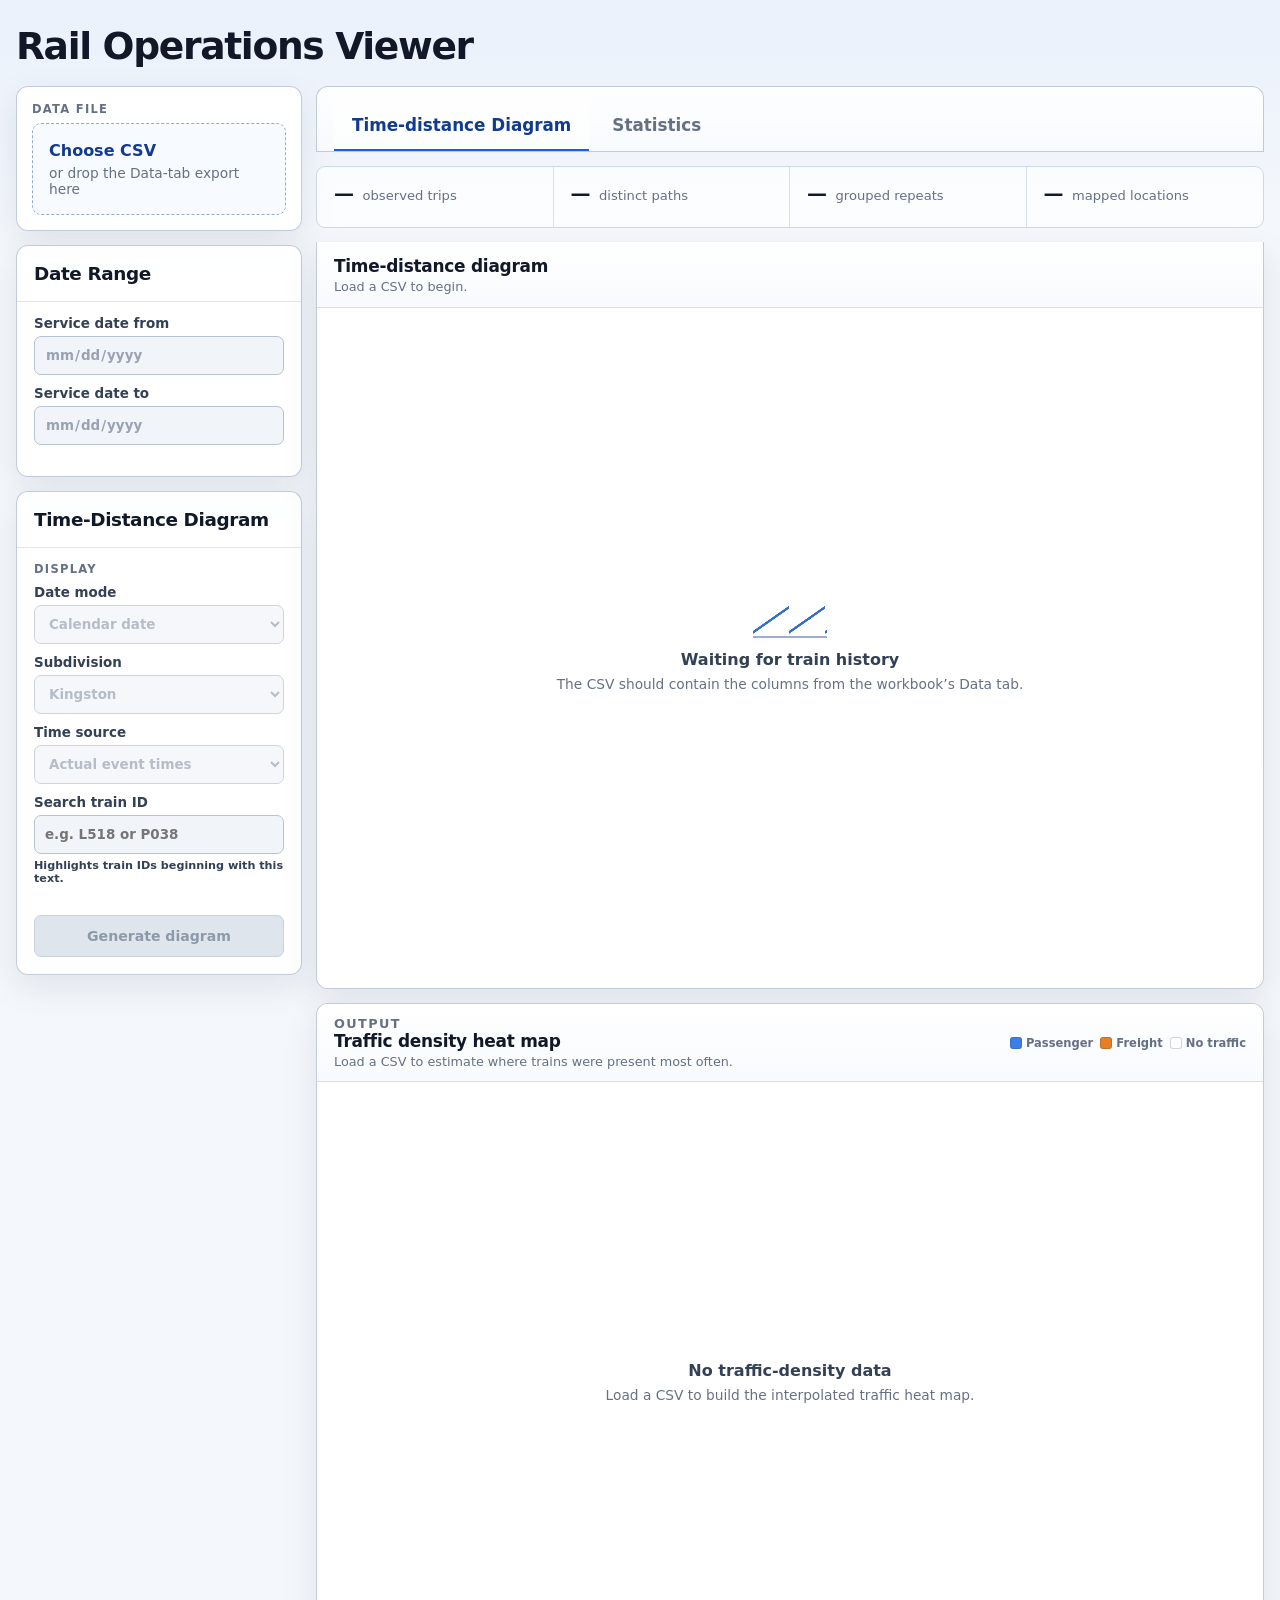
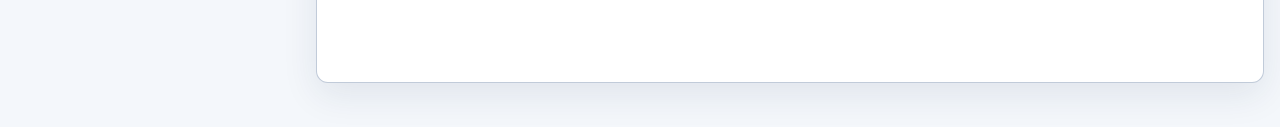
<file: index.html>
<!doctype html>
<html lang="en">
  <head>
    <meta charset="UTF-8" />
    <meta name="viewport" content="width=device-width, initial-scale=1.0" />
    <meta name="description" content="Explore Kingston corridor train paths and passenger trip-time statistics from a CSV." />
    <title>Rail Operations Viewer</title>
    <link rel="stylesheet" href="styles.css" />
  </head>
  <body>
    <main class="app-shell">
      <header class="masthead">
        <div>
          <h1>Rail Operations Viewer</h1>
        </div>
      </header>

      <div class="workspace-layout">
        <aside class="control-rail" aria-label="Analysis controls">
          <section class="rail-card file-card">
            <p class="section-kicker">Data file</p>
            <div class="file-zone" id="fileZone">
              <input id="csvFile" type="file" accept=".csv,text/csv" />
              <label for="csvFile">
                <span class="file-action">Choose CSV</span>
                <span id="fileName">or drop the Data-tab export here</span>
              </label>
            </div>
            <p id="fileError" class="file-error" role="alert" hidden></p>
          </section>

          <section class="rail-card" aria-label="Shared date range">
            <h2>Date Range</h2>
            <div class="rail-section">
              <label class="field"><span>Service date from</span><input id="startDate" type="date" disabled /></label>
              <label class="field"><span>Service date to</span><input id="endDate" type="date" disabled /></label>
            </div>
          </section>

          <section class="rail-card feature-controls hidden" data-view-controls="stringline">
            <h2>Time-Distance Diagram</h2>
            <div class="rail-section">
              <p class="section-kicker">Display</p>
              <label class="field"><span title="Normalized date groups repeated paths across the selected dates. Calendar date preserves each trip chronologically.">Date mode</span><select id="dateMode" disabled><option value="normalized">Normalized date</option><option value="calendar" selected>Calendar date</option></select></label>
              <label class="field"><span title="Choose which mapped subdivision is shown in the diagram and heat map.">Subdivision</span><select id="subdivisionFilter" disabled><option value="Kingston">Kingston</option><option value="St-Hyacinthe">St-Hyacinthe</option></select></label>
              <label class="field"><span title="Actual event times come from EVT_TMSTMP. Reconstructed schedule subtracts signed LATE_HOURS from those timestamps.">Time source</span><select id="timeBasis" disabled><option value="scheduled">Reconstructed schedule</option><option value="actual" selected>Actual event times</option></select></label>
              <label class="field"><span>Search train ID</span><input id="trainSearch" type="search" placeholder="e.g. L518 or P038" disabled aria-describedby="trainSearchNote" /><small id="trainSearchNote">Highlights train IDs beginning with this text.</small></label>
            </div>
            <button id="plotButton" type="button" disabled>Generate diagram</button>
          </section>

          <section class="rail-card feature-controls hidden" data-view-controls="statistics">
            <h2>Statistics</h2>
            <div class="rail-section">
              <label class="field"><span>Train population</span><select id="statisticsPopulation" disabled><option value="passenger" selected>Passenger only</option><option value="nonPassenger">Non-passenger only</option><option value="both">Both</option></select></label>
            </div>
            <div class="rail-section">
              <p class="section-kicker">Origin → destination</p>
              <label class="field"><span title="Select one or more observed origin-destination pairs. Hold Ctrl or Cmd to select multiple pairs.">Observed OD pairs</span><select id="odPair" multiple size="6" disabled aria-describedby="odPairNote"></select><small id="odPairNote">Ctrl/Cmd-click to choose multiple pairs.</small></label>
            </div>
            <p class="rail-note" title="Scheduled times are reconstructed from actual event times and signed schedule deviation.">Travel-time and lateness distributions.</p>
          </section>
        </aside>

        <section class="workspace" id="workspace" aria-label="Analysis workspace" hidden>
          <nav class="view-tabs" role="tablist" aria-label="Analysis views">
            <button class="view-tab active" id="stringlineTab" type="button" role="tab" aria-selected="true" aria-controls="stringlinePanel" data-view="stringline">Time-distance Diagram</button>
            <button class="view-tab" id="statisticsTab" type="button" role="tab" aria-selected="false" aria-controls="statisticsPanel" data-view="statistics">Statistics</button>
          </nav>

          <section class="view-panel" id="stringlinePanel" data-view-panel="stringline" role="tabpanel" aria-labelledby="stringlineTab">
            <div class="summary-strip" aria-live="polite"><div><strong id="tripCount">—</strong><span>observed trips</span></div><div><strong id="pathCount">—</strong><span>distinct paths</span></div><div><strong id="collapsedCount">—</strong><span>grouped repeats</span></div><div><strong id="stationCount">—</strong><span>mapped locations</span></div></div>
            <section class="chart-card" aria-label="Time-distance diagram">
              <div class="chart-toolbar"><div><h2>Time-distance diagram</h2><p id="chartSubtitle">Load a CSV to begin.</p></div><div class="chart-legend-group"><div class="legend" id="legend" aria-label="Train family legend"></div><div class="line-style-legend" id="lineStyleLegend" aria-label="Line style legend"></div></div></div>
              <div class="chart-wrap" id="chartWrap"><canvas id="stringlineCanvas" role="img" aria-label="Train time-distance stringline chart"></canvas><div class="empty-state" id="emptyState"><div class="empty-mark" aria-hidden="true"></div><strong>Waiting for train history</strong><span>The CSV should contain the columns from the workbook’s Data tab.</span></div><div class="tooltip" id="tooltip" hidden></div></div>
            </section>
            <section class="heatmap-card" aria-label="Traffic density heat map">
              <div class="chart-toolbar"><div><p class="section-kicker">Output</p><h2>Traffic density heat map</h2><p id="heatmapSubtitle">Load a CSV to estimate where trains were present most often.</p></div><div class="heatmap-legend" aria-label="Heat map legend"><span><i class="heatmap-swatch passenger"></i>Passenger</span><span><i class="heatmap-swatch freight"></i>Freight</span><span><i class="heatmap-swatch empty"></i>No traffic</span></div></div>
              <div class="heatmap-wrap" id="heatmapWrap"><canvas id="trafficHeatmapCanvas" role="img" aria-label="Traffic density heat map by time and corridor position"></canvas><div class="empty-state" id="heatmapEmpty"><strong>No traffic-density data</strong><span>Load a CSV to build the interpolated traffic heat map.</span></div></div>
            </section>
          </section>

          <section class="view-panel" id="statisticsPanel" data-view-panel="statistics" role="tabpanel" aria-labelledby="statisticsTab" hidden>
            <section class="histogram-card" aria-label="Train trip-time distribution">
              <div class="chart-toolbar"><div><p class="section-kicker">Output</p><h2>Trip-time distribution</h2><p id="histogramSubtitle">Load a CSV and choose origin-destination pairs.</p></div><div class="histogram-legend" aria-label="Histogram legend"><span><i class="histogram-swatch scheduled"></i>Scheduled</span><span><i class="histogram-swatch actual"></i>Actual</span></div></div>
              <div class="histogram-wrap" id="histogramWrap"><canvas id="tripTimeCanvas" role="img" aria-label="Histogram comparing scheduled and actual train travel times"></canvas><div class="empty-state" id="histogramEmpty"><strong>No trip-time data</strong><span>Load a CSV and choose one or more origin-destination pairs.</span></div></div>
            </section>
            <section class="histogram-card" aria-label="Train lateness distribution">
              <div class="chart-toolbar"><div><h2>Lateness distribution</h2><p id="latenessHistogramSubtitle">Load a CSV and choose origin-destination pairs.</p></div><label class="field"><span>Measure</span><select id="latenessMode" disabled><option value="arrival">Arrival at last station</option><option value="departure">Departure from first station</option><option value="travel">Travel time difference</option></select></label></div>
              <div class="histogram-wrap" id="latenessHistogramWrap"><canvas id="latenessCanvas" role="img" aria-label="Histogram of train lateness in minutes"></canvas><div class="empty-state" id="latenessHistogramEmpty"><strong>No lateness data</strong><span>Load a CSV and choose one or more origin-destination pairs.</span></div></div>
            </section>
            <section class="stats-table-card" aria-label="Final lateness distribution">
              <div class="stats-table-heading"><div><p class="section-kicker">Distribution</p><h2>Final lateness</h2></div><span id="latenessTableSummary">No data</span></div>
              <div class="table-scroll"><table class="stats-table"><thead><tr><th scope="col">Final lateness</th><th scope="col">Trips</th><th scope="col">Share</th></tr></thead><tbody id="latenessTableBody"></tbody></table></div>
            </section>
            <section class="stats-table-card" aria-label="Train travel-time variability">
              <div class="stats-table-heading"><div><p class="section-kicker">Travel time variability</p><h2>Actual travel time distribution</h2></div><span id="travelTimeSummary">No data</span></div>
              <div class="table-scroll"><table class="stats-table"><thead><tr><th scope="col">Train trip</th><th scope="col">Origin–destination</th><th scope="col">Observations</th><th scope="col">Actual P5</th><th scope="col">Actual median</th><th scope="col">Actual P95</th><th scope="col">Actual standard deviation</th><th scope="col">Average scheduled</th><th scope="col">Average lateness</th></tr></thead><tbody id="travelTimeTableBody"></tbody></table></div>
            </section>
          </section>

        </section>
      </div>
    </main>
    <script src="app.js" defer></script>
  </body>
</html>
</file>
<file: styles.css>
:root {
  color-scheme: light;
  --ink: #111827;
  --muted: #667085;
  --paper: #f4f7fb;
  --surface: #ffffff;
  --line: #d6dde8;
  --line-strong: #aab7c8;
  --blue: #155eef;
  --blue-dark: #123b8f;
  --blue-pale: #eaf1ff;
  --green: #168344;
  --orange: #d86b12;
  --red: #d92d20;
  --purple: #8656c9;
  --shadow: 0 12px 36px rgba(24, 42, 74, 0.09);
  font-family: Inter, ui-sans-serif, system-ui, -apple-system, BlinkMacSystemFont, "Segoe UI", sans-serif;
}

* {
  box-sizing: border-box;
}

body {
  margin: 0;
  min-width: 320px;
  background:
    linear-gradient(180deg, #eaf1fb 0, #f4f7fb 220px),
    var(--paper);
  color: var(--ink);
}

button,
input,
select {
  font: inherit;
}

code {
  padding: 0.08rem 0.28rem;
  border-radius: 4px;
  background: #edf1f6;
  font-size: 0.88em;
}

.app-shell {
  width: min(1600px, calc(100% - 32px));
  margin: 0 auto;
  padding: 24px 0 44px;
}

.masthead {
  display: flex;
  align-items: flex-end;
  justify-content: space-between;
  gap: 24px;
  margin-bottom: 18px;
}

.eyebrow {
  margin: 0 0 3px;
  color: var(--blue-dark);
  font-size: 0.76rem;
  font-weight: 800;
  letter-spacing: 0.13em;
  text-transform: uppercase;
}

h1,
h2,
p {
  margin-top: 0;
}

h1 {
  margin-bottom: 0;
  font-size: clamp(1.65rem, 3vw, 2.35rem);
  letter-spacing: -0.035em;
}

h2 {
  margin-bottom: 3px;
  font-size: 1.06rem;
  letter-spacing: -0.015em;
}

.status-chip {
  flex: 0 0 auto;
  padding: 8px 12px;
  border: 1px solid #cbd5e1;
  border-radius: 999px;
  background: rgba(255, 255, 255, 0.76);
  color: var(--muted);
  font-size: 0.82rem;
  font-weight: 700;
}

.status-chip[data-state="ready"] {
  border-color: #a7d7ba;
  background: #ebf8f0;
  color: #146c3a;
}

.status-chip[data-state="error"] {
  border-color: #f2aaa5;
  background: #fff0ef;
  color: #a8241b;
}

.control-panel,
.chart-card,
.data-notes {
  border: 1px solid rgba(173, 186, 204, 0.75);
  border-radius: 12px;
  background: var(--surface);
  box-shadow: var(--shadow);
}

.control-panel {
  display: grid;
  grid-template-columns: minmax(250px, 0.7fr) minmax(680px, 2fr);
  gap: 18px 22px;
  padding: 18px;
}

.file-zone {
  position: relative;
  display: flex;
  min-height: 74px;
  align-items: center;
  border: 1.5px dashed #97abc7;
  border-radius: 9px;
  background: #f7faff;
  transition: border-color 140ms ease, background 140ms ease;
}

.file-zone.is-dragging {
  border-color: var(--blue);
  background: var(--blue-pale);
}

.file-zone input {
  position: absolute;
  width: 1px;
  height: 1px;
  overflow: hidden;
  opacity: 0;
}

.file-zone label {
  display: flex;
  width: 100%;
  cursor: pointer;
  flex-direction: column;
  gap: 5px;
  padding: 14px 16px;
  color: var(--muted);
  font-size: 0.86rem;
}

.file-action {
  color: var(--blue-dark);
  font-size: 1rem;
  font-weight: 800;
}

.control-grid {
  display: grid;
  grid-template-columns: repeat(5, minmax(118px, 1fr));
  gap: 12px;
  align-items: end;
}

.field {
  display: flex;
  min-width: 0;
  flex-direction: column;
  gap: 6px;
  color: #344054;
  font-size: 0.84rem;
  font-weight: 750;
}

.checkbox-field {
  display: flex;
  align-items: flex-start;
  gap: 8px;
  color: var(--muted);
  font-size: 0.8rem;
  line-height: 1.35;
}

.checkbox-field input {
  margin-top: 2px;
  accent-color: var(--accent);
}

.field input,
.field select {
  width: 100%;
  min-height: 42px;
  border: 1px solid #b8c3d2;
  border-radius: 7px;
  background: white;
  color: var(--ink);
  padding: 8px 10px;
  outline: none;
}

.field input:focus,
.field select:focus,
button:focus-visible,
.file-zone:focus-within {
  border-color: var(--blue);
  box-shadow: 0 0 0 3px rgba(21, 94, 239, 0.14);
}

.field input:disabled,
.field select:disabled {
  cursor: not-allowed;
  background: #f1f4f8;
  color: #98a2b3;
}

.route-field {
  grid-column: span 2;
}

.route-field select {
  min-height: 86px;
  padding: 5px;
}

.route-field option {
  padding: 5px 6px;
}

.route-field small {
  color: var(--muted);
  font-size: 0.72rem;
  font-weight: 500;
}

.input-unit {
  position: relative;
}

.input-unit input {
  padding-right: 44px;
}

.input-unit span {
  position: absolute;
  right: 10px;
  top: 50%;
  color: var(--muted);
  font-weight: 600;
  transform: translateY(-50%);
}

#plotButton {
  min-height: 42px;
  border: 1px solid #0e4fcf;
  border-radius: 7px;
  background: var(--blue);
  color: white;
  cursor: pointer;
  padding: 9px 14px;
  font-size: 0.88rem;
  font-weight: 800;
  box-shadow: 0 4px 10px rgba(21, 94, 239, 0.18);
}

#plotButton:hover:not(:disabled) {
  background: #0e4fcf;
}

#plotButton:disabled {
  border-color: #c9d1dc;
  background: #dfe5ec;
  color: #8d99a8;
  cursor: not-allowed;
  box-shadow: none;
}

.control-note {
  grid-column: 2;
  margin: -8px 0 0;
  color: var(--muted);
  font-size: 0.78rem;
  line-height: 1.45;
}

.summary-strip {
  display: grid;
  grid-template-columns: repeat(4, 1fr);
  margin: 14px 0;
  overflow: hidden;
  border: 1px solid #cfd8e5;
  border-radius: 9px;
  background: rgba(255, 255, 255, 0.72);
}

.summary-strip div {
  display: flex;
  min-height: 60px;
  align-items: baseline;
  gap: 9px;
  padding: 14px 17px;
  border-right: 1px solid #d9e0e9;
}

.summary-strip div:last-child {
  border-right: 0;
}

.summary-strip strong {
  font-size: 1.25rem;
  letter-spacing: -0.025em;
}

.summary-strip span {
  color: var(--muted);
  font-size: 0.82rem;
}

.chart-card {
  overflow: hidden;
}

.chart-toolbar {
  display: flex;
  min-height: 66px;
  align-items: center;
  justify-content: space-between;
  gap: 18px;
  padding: 12px 17px;
  border-bottom: 1px solid #d7dfe9;
  background: linear-gradient(180deg, #ffffff, #f8fafd);
}

.chart-toolbar p {
  margin-bottom: 0;
  color: var(--muted);
  font-size: 0.8rem;
}

.legend {
  display: flex;
  flex-wrap: wrap;
  justify-content: flex-end;
  gap: 8px 13px;
}

.legend-item {
  display: inline-flex;
  align-items: center;
  gap: 6px;
  color: #475467;
  font-size: 0.8rem;
  font-weight: 700;
}

.legend-swatch {
  width: 20px;
  height: 3px;
  border-radius: 2px;
  background: var(--swatch);
}

.chart-legend-group {
  display: flex;
  flex-direction: column;
  align-items: flex-end;
  gap: 7px;
}

.line-style-legend {
  display: flex;
  flex-wrap: wrap;
  justify-content: flex-end;
  gap: 8px 13px;
  color: #475467;
  font-size: 0.8rem;
  font-weight: 700;
}

.line-style-legend span {
  display: inline-flex;
  align-items: center;
  gap: 6px;
}

.line-style-swatch {
  display: inline-block;
  width: 20px;
  height: 3px;
  border-radius: 2px;
  background: #475467;
}

.line-style-swatch.scheduled {
  background: repeating-linear-gradient(to right, #475467 0 7px, transparent 7px 11px);
}

.zoom-controls {
  display: inline-flex;
  align-items: center;
  gap: 5px;
}

.zoom-controls button {
  min-width: 28px;
  height: 26px;
  padding: 0 8px;
  border: 1px solid #cbd5e1;
  border-radius: 6px;
  background: #fff;
  color: #344054;
  font: 700 0.75rem Inter, system-ui, sans-serif;
  cursor: pointer;
}

.zoom-controls button:hover {
  background: #f3f6fa;
}

.chart-wrap {
  position: relative;
  min-height: 680px;
  overflow: hidden;
  background: #fff;
}

#stringlineCanvas {
  display: block;
  width: 100%;
  height: 680px;
}

.empty-state {
  position: absolute;
  inset: 0;
  display: flex;
  align-items: center;
  justify-content: center;
  flex-direction: column;
  gap: 7px;
  color: var(--muted);
  text-align: center;
  padding: 30px;
}

.empty-state[hidden] {
  display: none;
}

.empty-state strong {
  color: #344054;
}

.empty-state span {
  font-size: 0.86rem;
}

.empty-mark {
  position: relative;
  width: 74px;
  height: 34px;
  margin-bottom: 5px;
  border-bottom: 2px solid #9cb0cd;
  background:
    linear-gradient(145deg, transparent 45%, #356fc9 46%, #356fc9 50%, transparent 51%) 0 0 / 36px 34px repeat-x;
}

.tooltip {
  position: absolute;
  z-index: 4;
  max-width: 260px;
  pointer-events: none;
  border: 1px solid #172b4d;
  border-radius: 6px;
  background: rgba(17, 24, 39, 0.94);
  color: white;
  padding: 8px 10px;
  font-size: 0.75rem;
  line-height: 1.4;
  box-shadow: 0 8px 20px rgba(15, 23, 42, 0.22);
}

.tooltip strong {
  display: block;
  margin-bottom: 2px;
}

.histogram-card {
  margin-top: 14px;
  overflow: hidden;
  border: 1px solid rgba(173, 186, 204, 0.75);
  border-radius: 12px;
  background: var(--surface);
  box-shadow: var(--shadow);
}

.histogram-legend {
  display: flex;
  flex-wrap: wrap;
  gap: 8px 13px;
  color: #475467;
  font-size: 0.75rem;
  font-weight: 700;
}

.histogram-legend span {
  display: inline-flex;
  align-items: center;
  gap: 6px;
}

.histogram-swatch {
  display: inline-block;
  width: 11px;
  height: 11px;
  border-radius: 3px;
}

.histogram-swatch.scheduled {
  background: var(--blue);
}

.histogram-swatch.actual {
  background: var(--orange);
}

.histogram-wrap {
  position: relative;
  min-height: 390px;
  height: 390px;
  padding: 8px 12px 12px;
}

#tripTimeCanvas,
#latenessCanvas {
  display: block;
  width: 100%;
  height: 100%;
}

.stats-table-card {
  margin-top: 14px;
  overflow: hidden;
  border: 1px solid rgba(173, 186, 204, 0.75);
  border-radius: 12px;
  background: var(--surface);
  box-shadow: var(--shadow);
}

.stats-table-heading {
  display: flex;
  align-items: end;
  justify-content: space-between;
  gap: 16px;
  padding: 16px 17px 12px;
  border-bottom: 1px solid #d7dfe9;
  background: linear-gradient(180deg, #ffffff, #f8fafd);
}

.stats-table-heading h2 {
  margin-bottom: 0;
}

.stats-table-heading > span {
  color: var(--muted);
  font-size: 0.78rem;
  font-weight: 700;
}

.table-scroll {
  overflow-x: auto;
}

.stats-table {
  width: 100%;
  border-collapse: collapse;
  font-size: 0.86rem;
}

.stats-table th,
.stats-table td {
  padding: 10px 17px;
  border-bottom: 1px solid #e2e7ee;
  text-align: left;
}

.stats-table thead th {
  background: #176583;
  color: white;
  font-size: 0.78rem;
  font-weight: 800;
  letter-spacing: 0.04em;
  text-transform: uppercase;
}

.stats-table tbody th {
  color: #344054;
  font-weight: 700;
}

.stats-table tbody td {
  color: #475467;
  font-variant-numeric: tabular-nums;
}

.stats-table tbody tr:nth-child(even) {
  background: #f6f8fb;
}

.stats-table tbody tr.stats-overall-row {
  background: #e8f0fb;
  font-weight: 800;
}

.stats-table tbody tr:last-child th,
.stats-table tbody tr:last-child td {
  border-bottom: 0;
}

.heatmap-card {
  margin-top: 14px;
  overflow: hidden;
  border: 1px solid rgba(173, 186, 204, 0.75);
  border-radius: 12px;
  background: var(--surface);
  box-shadow: var(--shadow);
}

.heatmap-wrap {
  position: relative;
  min-height: 600px;
  height: 600px;
  padding: 8px 12px 12px;
}

#trafficHeatmapCanvas {
  display: block;
  width: 100%;
  height: 100%;
}

.heatmap-legend {
  display: inline-flex;
  align-items: center;
  gap: 7px;
  color: var(--muted);
  font-size: 0.72rem;
  font-weight: 700;
  flex-wrap: wrap;
  justify-content: flex-end;
}

.heatmap-legend span {
  display: inline-flex;
  align-items: center;
  gap: 4px;
}

.heatmap-swatch {
  display: inline-block;
  width: 12px;
  height: 12px;
  border: 1px solid rgba(52, 64, 84, 0.22);
  border-radius: 3px;
}

.heatmap-swatch.passenger { background: #3e7fe7; }
.heatmap-swatch.freight { background: #e67e22; }
.heatmap-swatch.empty { background: #fff; }
}

.data-notes {
  margin-top: 14px;
  box-shadow: none;
}

.data-notes summary {
  cursor: pointer;
  padding: 13px 16px;
  color: #344054;
  font-size: 0.84rem;
  font-weight: 800;
}

.data-notes > div {
  padding: 0 16px 14px;
  color: var(--muted);
  font-size: 0.84rem;
  line-height: 1.55;
}

.data-notes p:last-child {
  margin-bottom: 0;
}

@media (max-width: 1050px) {
  .control-panel {
    grid-template-columns: 1fr;
  }

  .control-note {
    grid-column: 1;
  }

  .control-grid {
    grid-template-columns: repeat(3, 1fr);
  }

  .route-field {
    grid-column: 1 / -1;
  }
}

@media (max-width: 720px) {
  .app-shell {
    width: min(100% - 18px, 1600px);
    padding-top: 14px;
  }

  .masthead,
  .chart-toolbar {
    align-items: flex-start;
    flex-direction: column;
  }

  .status-chip {
    align-self: flex-start;
  }

  .control-grid {
    grid-template-columns: 1fr 1fr;
  }

  #plotButton,
  .field-wide {
    grid-column: 1 / -1;
  }

  .summary-strip {
    grid-template-columns: 1fr 1fr;
  }

  .summary-strip div:nth-child(2) {
    border-right: 0;
  }

  .summary-strip div:nth-child(-n + 2) {
    border-bottom: 1px solid #d9e0e9;
  }

  .legend {
    justify-content: flex-start;
  }

  .histogram-legend {
    justify-content: flex-start;
  }

  .chart-wrap,
  #stringlineCanvas,
  .histogram-wrap,
  #tripTimeCanvas,
  .heatmap-wrap,
  #trafficHeatmapCanvas {
    min-height: 600px;
    height: 600px;
  }

  .heatmap-legend {
    align-self: flex-start;
  }
}

@media (max-width: 460px) {
  .control-grid {
    grid-template-columns: 1fr;
  }

  #plotButton,
  .field-wide {
    grid-column: auto;
  }

  .route-field {
    grid-column: auto;
  }

  .summary-strip {
    grid-template-columns: 1fr;
  }

  .summary-strip div {
    border-right: 0;
    border-bottom: 1px solid #d9e0e9;
  }

  .summary-strip div:last-child {
    border-bottom: 0;
  }
}

/* Reference-style analysis shell: persistent controls on the left, tabbed output on the right. */
.workspace-layout {
  display: grid;
  grid-template-columns: 286px minmax(0, 1fr);
  gap: 14px;
  align-items: stretch;
}

.control-rail {
  display: flex;
  min-width: 0;
  flex-direction: column;
  gap: 14px;
}

.rail-card {
  border: 1px solid rgba(173, 186, 204, 0.75);
  border-radius: 12px;
  background: rgba(255, 255, 255, 0.92);
  box-shadow: var(--shadow);
  padding: 17px;
}

.file-card {
  padding: 15px;
}

#stringlineCanvas {
  cursor: grab;
}

.file-card .file-zone {
  min-height: 92px;
}

.section-kicker {
  margin: 0 0 7px;
  color: var(--muted);
  font-size: 0.72rem;
  font-weight: 800;
  letter-spacing: 0.11em;
  text-transform: uppercase;
}

.rail-card h2 {
  margin: 0 0 17px;
  font-size: 1.15rem;
  letter-spacing: -0.02em;
}

.rail-section {
  display: grid;
  gap: 11px;
  margin: 0 -17px;
  padding: 14px 17px;
  border-top: 1px solid #e1e6ee;
}

.rail-section + .rail-section {
  margin-top: 3px;
}

.rail-section .section-kicker {
  margin-bottom: -2px;
}

.rail-card .field {
  gap: 5px;
}

.rail-card .field input,
.rail-card .field select {
  min-height: 39px;
}

.rail-card .route-field select,
.rail-card #odPair {
  min-height: 132px;
}

.rail-card #plotButton {
  width: 100%;
  margin-top: 16px;
}

.rail-note {
  margin: 13px 0 0;
  color: var(--muted);
  font-size: 0.8rem;
  line-height: 1.5;
}

.file-error {
  margin: 10px 0 0;
  padding: 9px 10px;
  border: 1px solid #f2aaa5;
  border-radius: 7px;
  background: #fff0ef;
  color: #a8241b;
  font-size: 0.8rem;
  line-height: 1.4;
}

.hidden {
  display: none !important;
}

.workspace {
  min-width: 0;
}

.view-tabs {
  display: flex;
  align-items: flex-end;
  gap: 5px;
  min-height: 66px;
  padding: 0 17px;
  border: 1px solid rgba(173, 186, 204, 0.75);
  border-radius: 12px 12px 0 0;
  background: linear-gradient(180deg, rgba(255, 255, 255, 0.92), rgba(248, 250, 253, 0.92));
}

.view-tab {
  border: 0;
  border-bottom: 2px solid transparent;
  border-radius: 0;
  background: transparent;
  color: var(--muted);
  cursor: pointer;
  padding: 17px 18px 14px;
  font: inherit;
  font-size: 1.05rem;
  font-weight: 700;
  transition: color 140ms ease, background 140ms ease, border-color 140ms ease;
}

.view-tab:hover {
  color: var(--ink);
  background: rgba(21, 94, 239, 0.04);
  border-bottom-color: #a9bde8;
}

.view-tab.active {
  color: var(--blue-dark);
  background: rgba(255, 255, 255, 0.66);
  border-bottom-color: var(--blue);
}

.view-panel {
  min-width: 0;
}

.view-panel[hidden] {
  display: none;
}

.workspace > .data-notes {
  margin-top: 14px;
}

.workspace .chart-card,
.workspace .histogram-card {
  border-top: 0;
  border-radius: 0 0 12px 12px;
  box-shadow: var(--shadow);
}

@media (max-width: 1050px) {
  .workspace-layout {
    grid-template-columns: 1fr;
  }

  .control-rail {
    display: grid;
    grid-template-columns: minmax(240px, 0.75fr) minmax(300px, 1fr);
    align-items: start;
  }

  .feature-controls {
    grid-column: 1 / -1;
  }
}

@media (max-width: 720px) {
  .control-rail {
    display: flex;
  }

  .view-tabs {
    min-height: 58px;
    padding: 0 8px;
  }

  .view-tab {
    padding: 14px 12px 11px;
    font-size: 0.95rem;
  }
}
</file>
